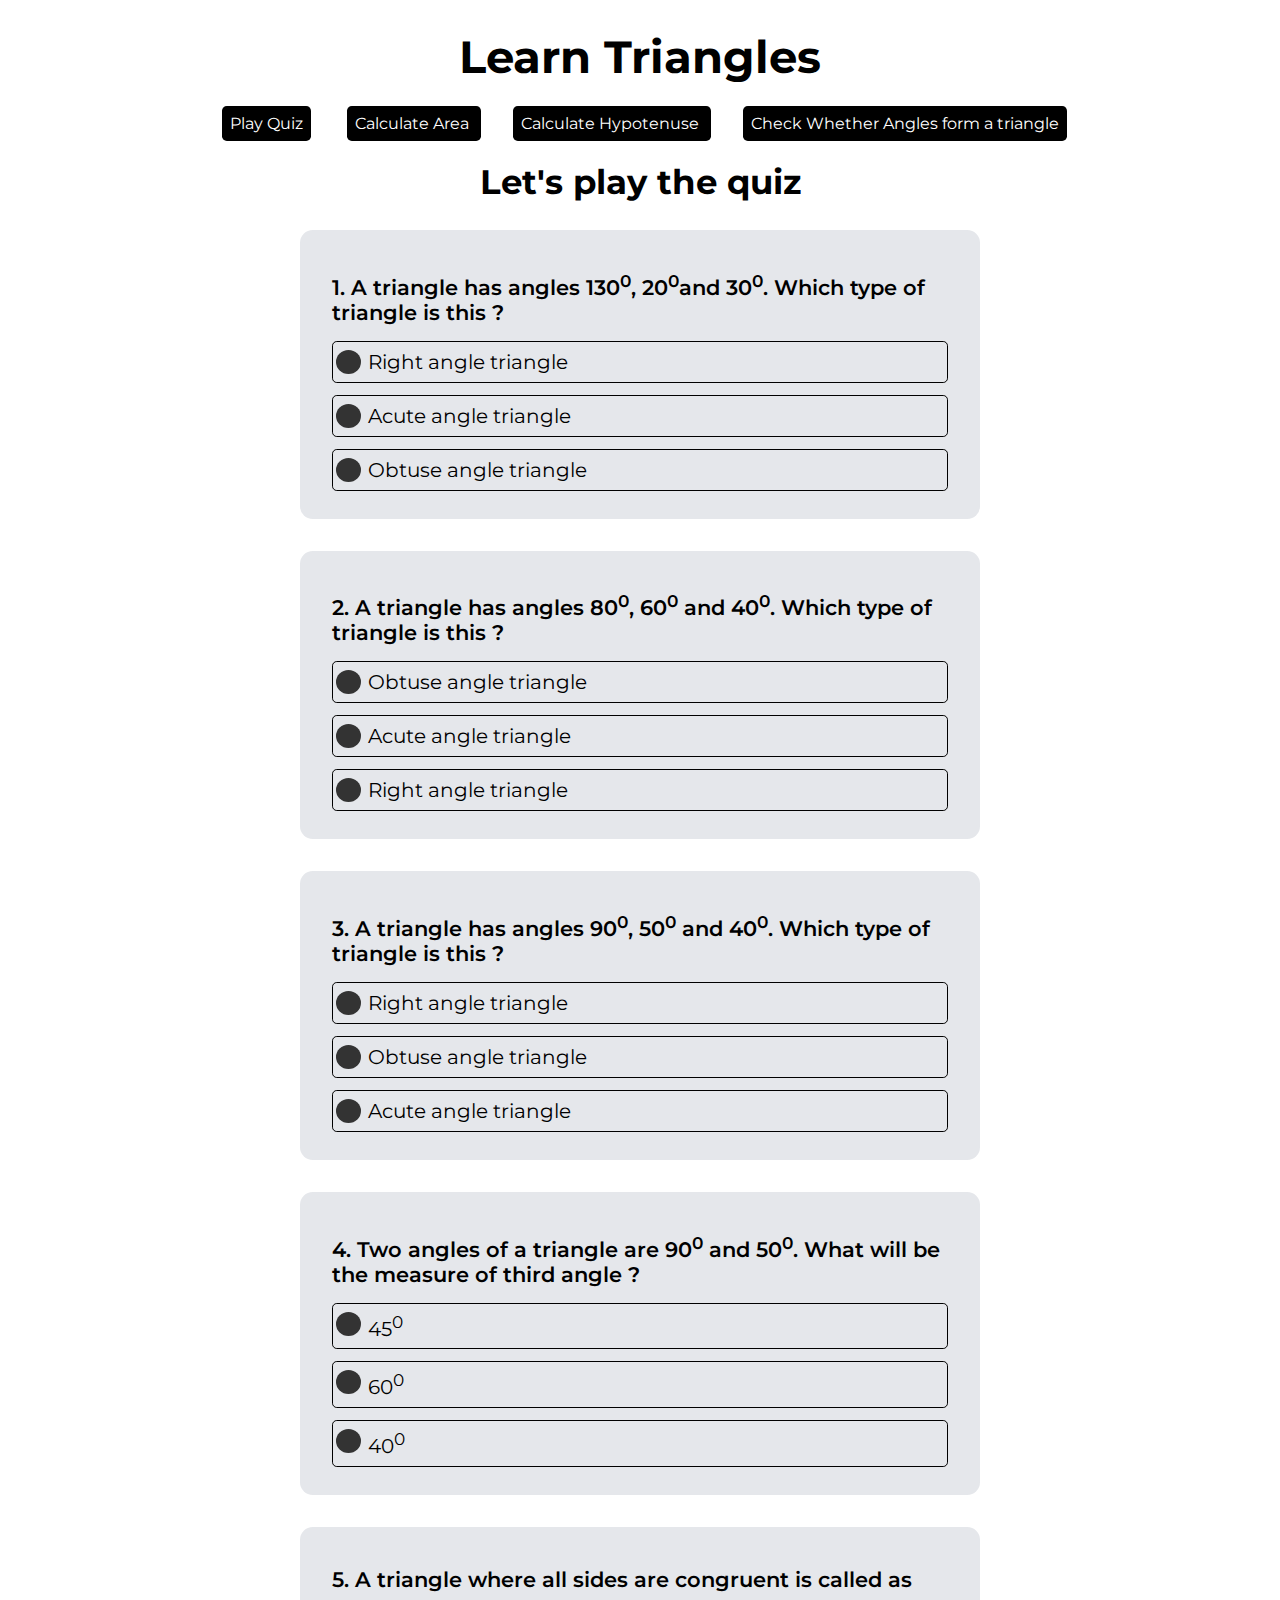
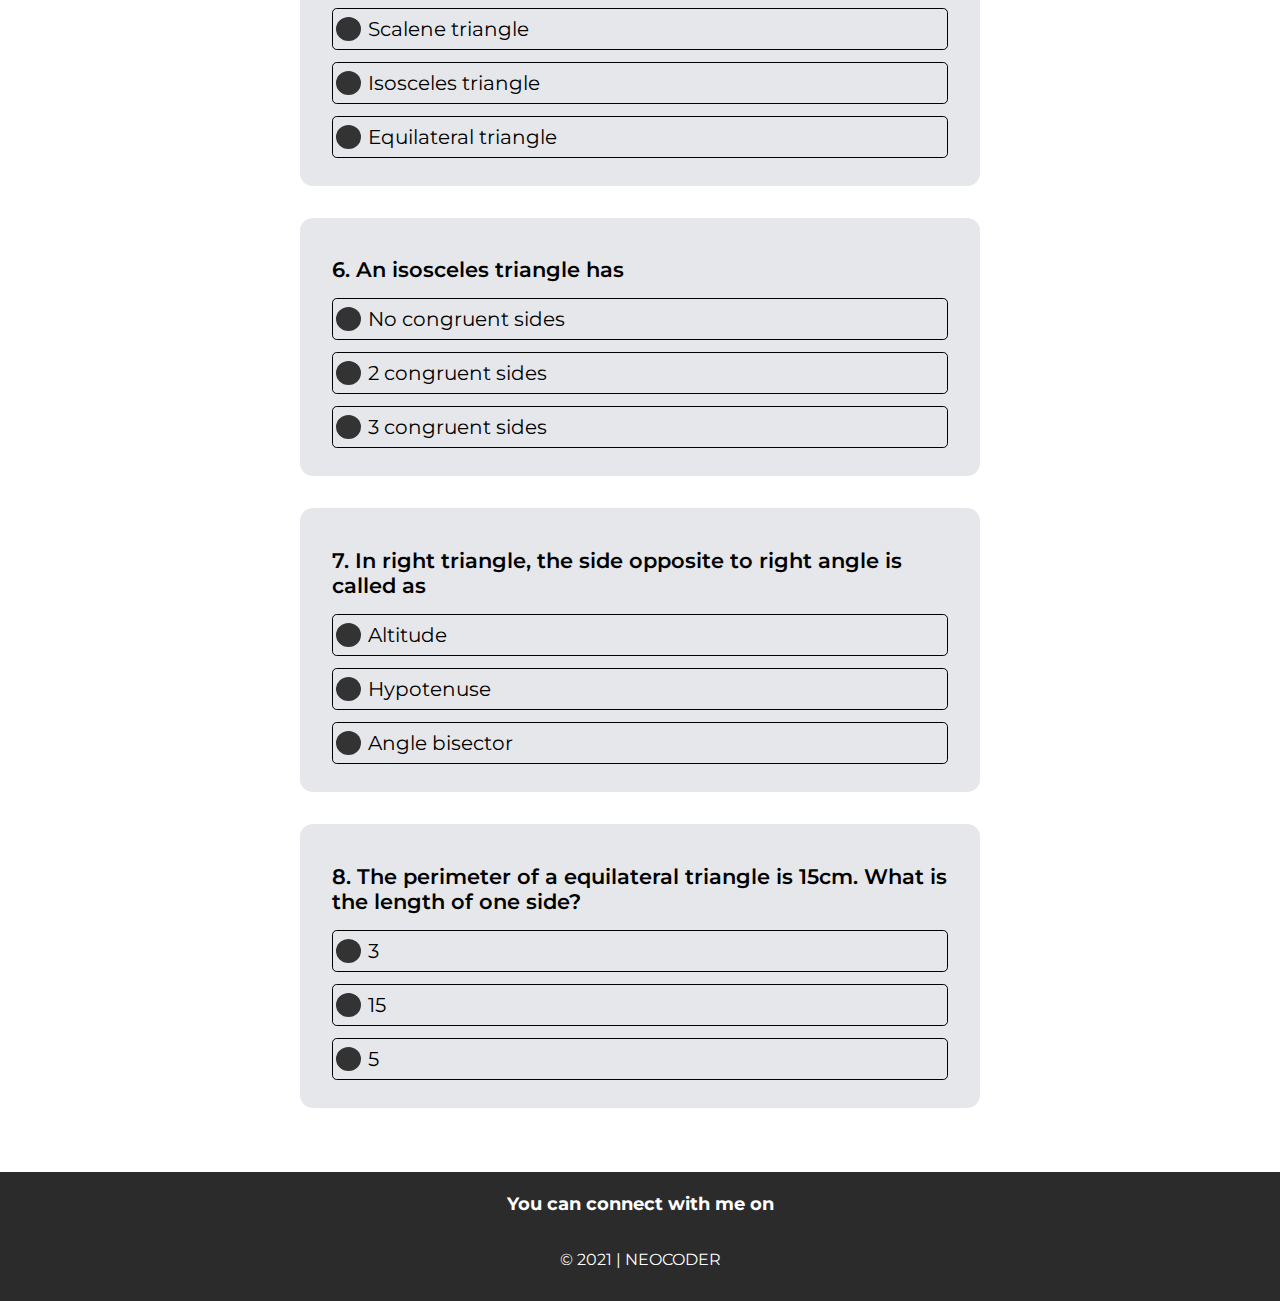
<file: index.html>
<!DOCTYPE html>
<html lang="en">
  <head>
    <meta charset="UTF-8" />
    <meta name="viewport" content="width=device-width, initial-scale=1.0" />
    <link
      rel="stylesheet"
      href="https://cdnjs.cloudflare.com/ajax/libs/font-awesome/5.15.1/css/all.min.css"
      integrity="sha512-+4zCK9k+qNFUR5X+cKL9EIR+ZOhtIloNl9GIKS57V1MyNsYpYcUrUeQc9vNfzsWfV28IaLL3i96P9sdNyeRssA=="
      crossorigin="anonymous"
    />
    <link rel="stylesheet" href="styles.css" />
    <title>learn triangles | play quiz</title>
  </head>
  <body>
    <nav id="navigation-container">
      <div id="heading">
        <h1>Learn Triangles</h1>
      </div>
      <ul id="non-bullet-list">
        <li id="list-item-inline"><a href="index.html">Play Quiz</a></li>
        <li id="list-item-inline">
          <a href="calcArea.html">Calculate Area</a>
        </li>
        <li id="list-item-inline">
          <a href="calcHypo.html">Calculate Hypotenuse</a>
        </li>
        <li id="list-item-inline">
          <a href="checkAngles.html">Check Whether Angles form a triangle</a>
        </li>
      </ul>
    </nav>

    <header id="heading-title">
      <h2>Let's play the quiz</h2>
    </header>
    <form id="form-quiz">
      <div class="quiz-content">
        <div class="display-status">
          <h2 class="resultMsg"></h2>
          <h2 class="score"></h2>
        </div>

        <label class="quiz-question"
          >1. A triangle has angles 130<sup>0</sup>, 20<sup>0</sup>and
          30<sup>0</sup>. Which type of triangle is this ?</label
        >
        <div class="content-one">
          <label class="label"
            ><input
              type="radio"
              required
              name="ques1Options"
              value="Right angle triangle"
            />
            Right angle triangle <span class="checkmark"></span>
          </label>

          <label class="label"
            ><input
              type="radio"
              required
              name="ques1Options"
              value="Acute angle triangle" />
            Acute angle triangle <span class="checkmark"></span
          ></label>

          <label class="label"
            ><input
              type="radio"
              required
              name="ques1Options"
              value="Obtuse angle triangle" />
            Obtuse angle triangle <span class="checkmark"></span
          ></label>
        </div>
        <div class="correct">
          <div class="new-answer wrongOne">
            <i class="fas fa-window-close"></i>
            Right angle triangle <span class="checkmark"></span>
          </div>

          <div class="new-answer wrongOne">
            <i class="fas fa-window-close"></i>
            Acute angle triangle <span class="checkmark"></span>
          </div>

          <div class="new-answer correctOne">
            <i class="fas fa-check-square"></i>
            Obtuse angle triangle <span class="checkmark"></span>
          </div>
        </div>
      </div>
      <div class="quiz-content">
        <div class="display-status">
          <h2 class="resultMsg"></h2>
          <h2 class="score"></h2>
        </div>
        <label class="quiz-question"
          >2. A triangle has angles 80<sup>0</sup>, 60<sup>0</sup> and
          40<sup>0</sup>. Which type of triangle is this ?</label
        >
        <div class="content-one">
          <label class="label"
            ><input
              type="radio"
              required
              name="ques2Options"
              value="Obtuse angle triangle" />
            Obtuse angle triangle <span class="checkmark"></span
          ></label>

          <label class="label"
            ><input
              type="radio"
              required
              name="ques2Options"
              value="Acute angle triangle" />
            Acute angle triangle <span class="checkmark"></span
          ></label>

          <label class="label"
            ><input
              type="radio"
              required
              name="ques2Options"
              value="Right angle triangle" />
            Right angle triangle <span class="checkmark"></span
          ></label>
        </div>
        <div class="correct">
          <div class="new-answer wrongOne">
            <i class="fas fa-window-close"></i>
            Obtuse angle triangle <span class="checkmark"></span>
          </div>

          <div class="new-answer correctOne">
            <i class="fas fa-check-square"></i>
            Acute angle triangle <span class="checkmark"></span>
          </div>

          <div class="new-answer wrongOne">
            <i class="fas fa-window-close"></i>
            Right angle triangle <span class="checkmark"></span>
          </div>
        </div>
      </div>
      <div class="quiz-content">
        <div class="display-status">
          <h2 class="resultMsg"></h2>
          <h2 class="score"></h2>
        </div>
        <label class="quiz-question"
          >3. A triangle has angles 90<sup>0</sup>, 50<sup>0</sup> and
          40<sup>0</sup>. Which type of triangle is this ?</label
        >
        <div class="content-one">
          <label class="label"
            ><input
              type="radio"
              required
              name="ques3Options"
              value="Right angle triangle" />
            Right angle triangle <span class="checkmark"></span
          ></label>

          <label class="label"
            ><input
              type="radio"
              required
              name="ques3Options"
              value="Obtuse angle triangle" />
            Obtuse angle triangle <span class="checkmark"></span
          ></label>

          <label class="label"
            ><input
              type="radio"
              required
              name="ques3Options"
              value="Acute angle triangle" />
            Acute angle triangle <span class="checkmark"></span
          ></label>
        </div>
        <div class="correct">
          <div class="new-answer correctOne">
            <i class="fas fa-check-square"></i> Right angle triangle
            <span class="checkmark"></span>
          </div>

          <div class="new-answer wrongOne">
            <i class="fas fa-window-close"></i>
            Obtuse angle triangle <span class="checkmark"></span>
          </div>

          <div class="new-answer wrongOne">
            <i class="fas fa-window-close"></i>
            Acute angle triangle <span class="checkmark"></span>
          </div>
        </div>
      </div>
      <div class="quiz-content">
        <div class="display-status">
          <h2 class="resultMsg"></h2>
          <h2 class="score"></h2>
        </div>
        <label class="quiz-question"
          >4. Two angles of a triangle are 90<sup>0</sup> and 50<sup>0</sup>.
          What will be the measure of third angle ?</label
        >
        <div class="content-one">
          <label class="label"
            ><input
              type="radio"
              required
              name="ques4Options"
              value="45 degree" />
            45<sup>0</sup> <span class="checkmark"></span
          ></label>

          <label class="label"
            ><input
              type="radio"
              required
              name="ques4Options"
              value="60 degree" />
            60<sup>0</sup> <span class="checkmark"></span
          ></label>

          <label class="label"
            ><input
              type="radio"
              required
              name="ques4Options"
              value="40 degree" />
            40<sup>0</sup><span class="checkmark"></span
          ></label>
        </div>
        <div class="correct">
          <div class="new-answer wrongOne">
            <i class="fas fa-window-close"></i>
            45<sup>0</sup> <span class="checkmark"></span>
          </div>

          <div class="new-answer wrongOne">
            <i class="fas fa-window-close"></i>
            60<sup>0</sup> <span class="checkmark"></span>
          </div>

          <div class="new-answer correctOne">
            <i class="fas fa-check-square"></i>
            40<sup>0</sup> <span class="checkmark"></span>
          </div>
        </div>
      </div>
      <div class="quiz-content">
        <div class="display-status">
          <h2 class="resultMsg"></h2>
          <h2 class="score"></h2>
        </div>
        <label class="quiz-question"
          >5. A triangle where all sides are congruent is called as
        </label>

        <div class="content-one">
          <label class="label"
            ><input
              type="radio"
              required
              name="ques5Options"
              value="Scalene triangle" />
            Scalene triangle <span class="checkmark"></span
          ></label>

          <label class="label"
            ><input
              type="radio"
              required
              name="ques5Options"
              value="Isosceles triangle" />
            Isosceles triangle <span class="checkmark"></span
          ></label>

          <label class="label"
            ><input
              type="radio"
              required
              name="ques5Options"
              value="Equilateral triangle" />
            Equilateral triangle <span class="checkmark"></span
          ></label>
        </div>
        <div class="correct">
          <div class="new-answer wrongOne">
            <i class="fas fa-window-close"></i>
            Scalene triangle <span class="checkmark"></span>
          </div>

          <div class="new-answer wrongOne">
            <i class="fas fa-window-close"></i>
            Isosceles triangle <span class="checkmark"></span>
          </div>

          <div class="new-answer correctOne">
            <i class="fas fa-check-square"></i>
            Equilateral triangle <span class="checkmark"></span>
          </div>
        </div>
      </div>
      <div class="quiz-content">
        <div class="display-status">
          <h2 class="resultMsg"></h2>
          <h2 class="score"></h2>
        </div>
        <label class="quiz-question">6. An isosceles triangle has </label>

        <div class="content-one">
          <label class="label"
            ><input
              type="radio"
              required
              name="ques6Options"
              value="No congruent sides" />
            No congruent sides <span class="checkmark"></span
          ></label>

          <label class="label"
            ><input
              type="radio"
              required
              name="ques6Options"
              value="2 congruent sides" />
            2 congruent sides <span class="checkmark"></span
          ></label>

          <label class="label"
            ><input
              type="radio"
              required
              name="ques6Options"
              value="3 congruent sides" />
            3 congruent sides <span class="checkmark"></span
          ></label>
        </div>
        <div class="correct">
          <div class="new-answer wrongOne">
            <i class="fas fa-window-close"></i>
            No congruent sides <span class="checkmark"></span>
          </div>

          <div class="new-answer correctOne">
            <i class="fas fa-check-square"></i>
            2 congruent sides <span class="checkmark"></span>
          </div>

          <div class="new-answer wrongOne">
            <i class="fas fa-window-close"></i>
            3 congruent sides <span class="checkmark"></span>
          </div>
        </div>
      </div>
      <div class="quiz-content">
        <div class="display-status">
          <h2 class="resultMsg"></h2>
          <h2 class="score"></h2>
        </div>
        <label class="quiz-question"
          >7. In right triangle, the side opposite to right angle is called as
        </label>

        <div class="content-one">
          <label class="label"
            ><input
              type="radio"
              required
              name="ques7Options"
              value="Altitude" />
            Altitude <span class="checkmark"></span
          ></label>

          <label class="label"
            ><input
              type="radio"
              required
              name="ques7Options"
              value="Hypotenuse" />
            Hypotenuse <span class="checkmark"></span
          ></label>

          <label class="label"
            ><input
              type="radio"
              required
              name="ques7Options"
              value="Angle bisector" />
            Angle bisector <span class="checkmark"></span
          ></label>
        </div>
        <div class="correct">
          <div class="new-answer wrongOne">
            <i class="fas fa-window-close"></i>
            Altitude<span class="checkmark"></span>
          </div>

          <div class="new-answer correctOne">
            <i class="fas fa-check-square"></i>
            Hypotenuse <span class="checkmark"></span>
          </div>

          <div class="new-answer wrongOne">
            <i class="fas fa-window-close"></i>
            Angle bisector <span class="checkmark"></span>
          </div>
        </div>
      </div>
      <div class="quiz-content">
        <div class="display-status">
          <h2 class="resultMsg"></h2>
          <h2 class="score"></h2>
        </div>
        <label class="quiz-question"
          >8. The perimeter of a equilateral triangle is 15cm. What is the
          length of one side?
        </label>
        <div class="content-one">
          <label class="label"
            ><input type="radio" required name="ques8Options" value="3" /> 3
            <span class="checkmark"></span
          ></label>

          <label class="label"
            ><input type="radio" required name="ques8Options" value="15" /> 15
            <span class="checkmark"></span
          ></label>

          <label class="label"
            ><input type="radio" required name="ques8Options" value="5" /> 5
            <span class="checkmark"></span
          ></label>
        </div>
        <div class="correct">
          <div class="new-answer wrongOne">
            <i class="fas fa-window-close"></i>
            3 <span class="checkmark"></span>
          </div>

          <div class="new-answer wrongOne">
            <i class="fas fa-window-close"></i>
            15 <span class="checkmark"></span>
          </div>

          <div class="new-answer correctOne">
            <i class="fas fa-check-square"></i>
            5 <span class="checkmark"></span>
          </div>
        </div>
      </div>
    </form>

    <h4 class="resultTxt"></h4>

    <footer class="footer">
      <div class="footer-header">You can connect with me on</div>
      <div class="social social-icons">
        <a
          target="_blank"
          href="https://www.linkedin.com/in/ganesh-gajula-5ab558170/"
          ><i class="fab fa-linkedin-in fa-2x"></i
        ></a>
        <a target="_blank" href="https://twitter.com/GaneshGajula18"
          ><i class="fab fa-twitter fa-2x"></i
        ></a>
        <a target="_blank" href="https://github.com/ganeshgajula"
          ><i class="fab fa-github fa-2x"></i
        ></a>
        <a target="_blank" href="https://dev.to/ganeshgajula"
          ><i class="fab fa-dev fa-2x"></i
        ></a>
      </div>
      <p>&copy; 2021 | NEOCODER</p>
    </footer>
    <script src="app.js"></script>
  </body>
</html>
</file>
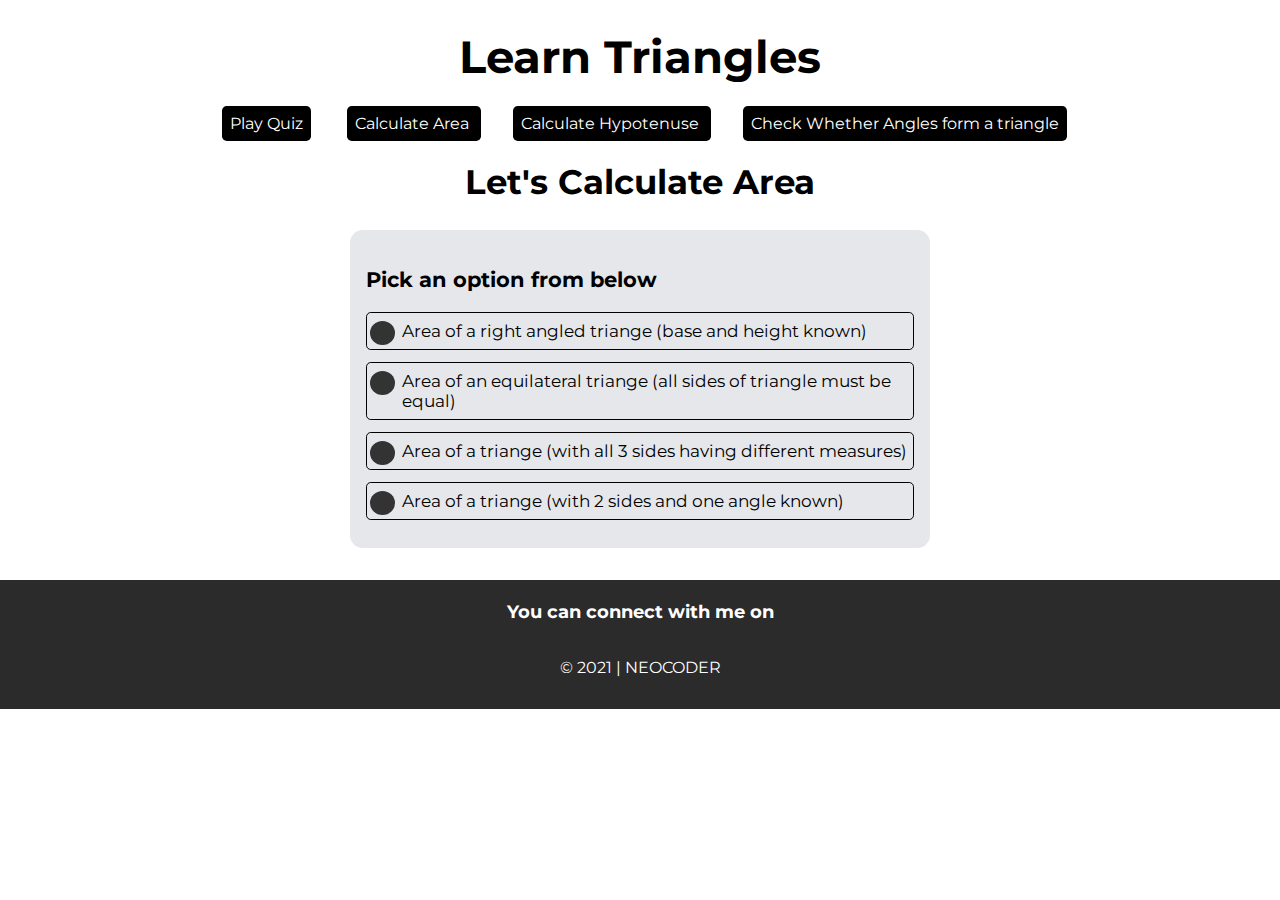
<file: calcArea.html>
<!DOCTYPE html>
<html lang="en">
  <head>
    <meta charset="UTF-8" />
    <meta name="viewport" content="width=device-width, initial-scale=1.0" />
    <link
      rel="stylesheet"
      href="https://cdnjs.cloudflare.com/ajax/libs/font-awesome/5.15.1/css/all.min.css"
      integrity="sha512-+4zCK9k+qNFUR5X+cKL9EIR+ZOhtIloNl9GIKS57V1MyNsYpYcUrUeQc9vNfzsWfV28IaLL3i96P9sdNyeRssA=="
      crossorigin="anonymous"
    />
    <link rel="stylesheet" href="styles.css" />
    <title>learn triangles</title>
  </head>
  <body>
    <nav id="navigation-container">
      <div id="heading">
        <h1>Learn Triangles</h1>
      </div>
      <ul id="non-bullet-list">
        <li id="list-item-inline"><a href="index.html">Play Quiz</a></li>
        <li id="list-item-inline">
          <a href="calcArea.html">Calculate Area</a>
        </li>
        <li id="list-item-inline">
          <a href="calcHypo.html">Calculate Hypotenuse</a>
        </li>
        <li id="list-item-inline">
          <a href="checkAngles.html">Check Whether Angles form a triangle</a>
        </li>
      </ul>
    </nav>
    <header id="heading-title">
      <h2>Let's Calculate Area</h2>
    </header>
    <section id="area-section">
      <p>Pick an option from below</p>
      <label class="label"
        ><input type="radio" required name="options" value="first" />
        Area of a right angled triange (base and height known)
        <span class="checkmark"></span
      ></label>
      <label class="label"
        ><input type="radio" required name="options" value="second" /> Area of
        an equilateral triange (all sides of triangle must be equal)
        <span class="checkmark"></span
      ></label>
      <label class="label"
        ><input type="radio" required name="options" value="third" /> Area of a
        triange (with all 3 sides having different measures)
        <span class="checkmark"></span
      ></label>
      <label class="label"
        ><input type="radio" required name="options" value="four" /> Area of a
        triange (with 2 sides and one angle known)
        <span class="checkmark"></span
      ></label>
    </section>
    <section id="outputContentOne">
      <div class="output">
        <h3>Area of a right angled triangle</h3>
        <img src="/right-angled-triangle.png" alt="right-angle-triangle" />
        <p>The formula to calculate the area of right angled triangle is</p>
        <h4>Formula: 1/2 x base x height</h4>
        <form class="calcArea">
          <input
            type="number"
            class="base values"
            min="1"
            placeholder="Enter base"
            required
          />

          <input
            type="number"
            class="height values"
            min="1"
            placeholder="Enter height"
            required
          />
          <button class="calcAreaOne">Calculate</button>
        </form>
        <div>
          <h4 id="areaOneResult"></h4>
        </div>
      </div>
    </section>
    <section id="outputContentTwo">
      <div class="output">
        <h3>Area of an equilateral triangle</h3>
        <img src="/equilateral-triangle.png" alt="equilateral-triangle" />
        <p>The formula to calculate the area of equilateral triangle is</p>
        <h4>Formula: (√3)/4 × side <sup>2</sup></h4>
        <form class="calcArea">
          <input
            type="number"
            class="side values"
            min="1"
            required
            placeholder="Enter side"
          />
          <button class="calcAreaTwo">Calculate</button>
        </form>
        <div>
          <h4 id="areaTwoResult"></h4>
        </div>
      </div>
    </section>
    <section id="outputContentThree">
      <div class="output">
        <h3>Area of a triangle (with 3 different sides)</h3>
        <img src="/scalene-triangle.png" alt="scalene-triangle" />
        <p>
          Area of triangle with 3 sides of different measures can be found using
          Heron's formula:
        </p>
        <h4>
          Formula: √( s(s-a)(s-b)(s-c) ) <br />
          where , s is semi-perimeter of the triangle : s = (a+b+c) / 2
        </h4>
        <form class="calcArea">
          <input
            type="number"
            class="sideOne"
            min="1"
            required
            placeholder="sideOne value"
          />
          <input
            type="number"
            class="sideTwo"
            min="1"
            required
            placeholder="sideTwo value"
          />
          <input
            type="number"
            class="sideThree"
            min="1"
            required
            placeholder="sideThree value"
          />
          <button class="calcAreaThree">Calculate</button>
        </form>
        <div>
          <h4 id="areaThreeResult"></h4>
        </div>
      </div>
    </section>
    <section id="outputContentFour">
      <div class="output">
        <h3>Area of a triangle (with 2 sides and one angle known)</h3>
        <img src="/two-sides-one-angle-triangle.gif" alt="triangle" />
        <p>
          Area of triangle with 2 sides and an angle included between them known
          can be found by:
        </p>
        <h4>
          Formula: Area (∆ABC) = ½ bc sin A
          <br />
          where , b & c are sides of a triangle and ∠A is an angle between them.
        </h4>

        <form class="calcArea">
          <input
            type="number"
            class="angleA value"
            min="1"
            max="180"
            required
            placeholder="Enter angle in degrees"
          />

          <input
            type="number"
            class="sideB value"
            min="1"
            required
            placeholder="Enter side one value"
          />

          <input
            type="number"
            class="sideC value"
            min="1"
            required
            placeholder="Enter side two value"
          />
          <button class="calcAreaFour" type="submit">Calculate</button>
        </form>
        <div>
          <h4 id="areaFourResult"></h4>
        </div>
      </div>
    </section>

    <footer class="footer">
      <div class="footer-header">You can connect with me on</div>
      <div class="social social-icons">
        <a
          target="_blank"
          href="https://www.linkedin.com/in/ganesh-gajula-5ab558170/"
          ><i class="fab fa-linkedin-in fa-2x"></i
        ></a>
        <a target="_blank" href="https://twitter.com/GaneshGajula18"
          ><i class="fab fa-twitter fa-2x"></i
        ></a>
        <a target="_blank" href="https://github.com/ganeshgajula"
          ><i class="fab fa-github fa-2x"></i
        ></a>
        <a target="_blank" href="https://dev.to/ganeshgajula"
          ><i class="fab fa-dev fa-2x"></i
        ></a>
      </div>
      <p>&copy; 2021 | NEOCODER</p>
    </footer>
    <script src="calcArea.js"></script>
  </body>
</html>
</file>
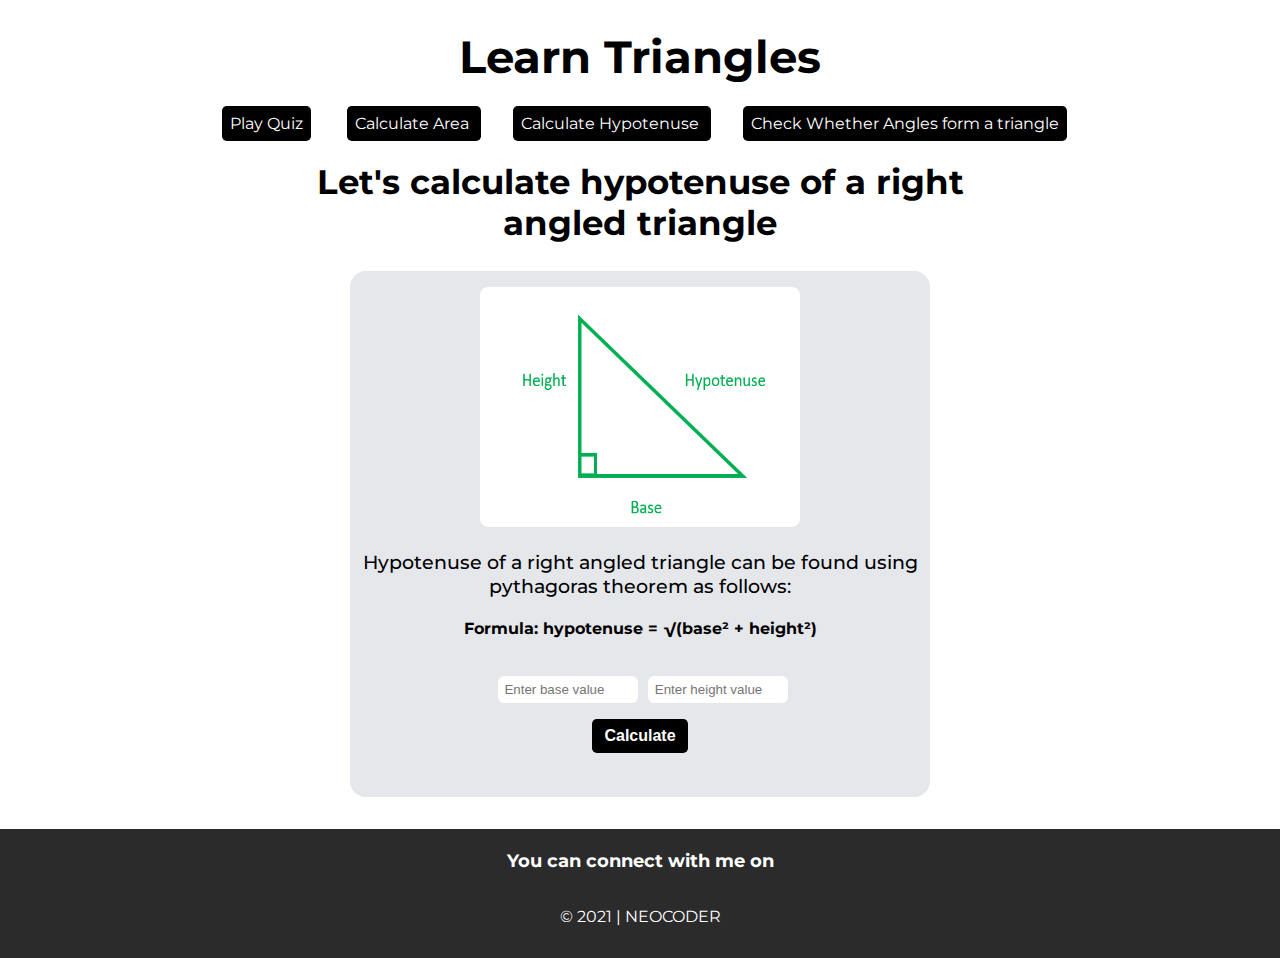
<file: calcHypo.html>
<!DOCTYPE html>
<html lang="en">
  <head>
    <meta charset="UTF-8" />
    <meta name="viewport" content="width=device-width, initial-scale=1.0" />
    <link
      rel="stylesheet"
      href="https://cdnjs.cloudflare.com/ajax/libs/font-awesome/5.15.1/css/all.min.css"
      integrity="sha512-+4zCK9k+qNFUR5X+cKL9EIR+ZOhtIloNl9GIKS57V1MyNsYpYcUrUeQc9vNfzsWfV28IaLL3i96P9sdNyeRssA=="
      crossorigin="anonymous"
    />
    <link rel="stylesheet" href="styles.css" />
    <title>learn triangles</title>
  </head>
  <body>
    <nav id="navigation-container">
      <div id="heading">
        <h1>Learn Triangles</h1>
      </div>
      <ul id="non-bullet-list">
        <li id="list-item-inline"><a href="index.html">Play Quiz</a></li>
        <li id="list-item-inline">
          <a href="calcArea.html">Calculate Area</a>
        </li>
        <li id="list-item-inline">
          <a href="calcHypo.html">Calculate Hypotenuse</a>
        </li>
        <li id="list-item-inline">
          <a href="checkAngles.html">Check Whether Angles form a triangle</a>
        </li>
      </ul>
    </nav>
    <header id="heading-title">
      <h2>Let's calculate hypotenuse of a right angled triangle</h2>
    </header>
    <section id="hypo-section">
      <div>
        <img src="/right-angle-triangle.png" alt="right-angle-triangle" />
        <p>
          Hypotenuse of a right angled triangle can be found using pythagoras
          theorem as follows:
        </p>
        <h4>Formula: hypotenuse = √(base² + height²)</h4>

        <form id="hypo-form">
          <input
            type="number"
            id="hypoBase"
            min="1"
            required
            placeholder="Enter base value"
          />

          <input
            type="number"
            id="hypoHeight"
            min="1"
            required
            placeholder="Enter height value"
          />

          <button class="submitBtn">Calculate</button>
        </form>
        <div>
          <h4 id="calcHypo"></h4>
        </div>
      </div>
    </section>
    <footer class="footer">
      <div class="footer-header">You can connect with me on</div>
      <div class="social social-icons">
        <a
          target="_blank"
          href="https://www.linkedin.com/in/ganesh-gajula-5ab558170/"
          ><i class="fab fa-linkedin-in fa-2x"></i
        ></a>
        <a target="_blank" href="https://twitter.com/GaneshGajula18"
          ><i class="fab fa-twitter fa-2x"></i
        ></a>
        <a target="_blank" href="https://github.com/ganeshgajula"
          ><i class="fab fa-github fa-2x"></i
        ></a>
        <a target="_blank" href="https://dev.to/ganeshgajula"
          ><i class="fab fa-dev fa-2x"></i
        ></a>
      </div>
      <p>&copy; 2021 | NEOCODER</p>
    </footer>

    <script src="calcHypo.js"></script>
  </body>
</html>
</file>
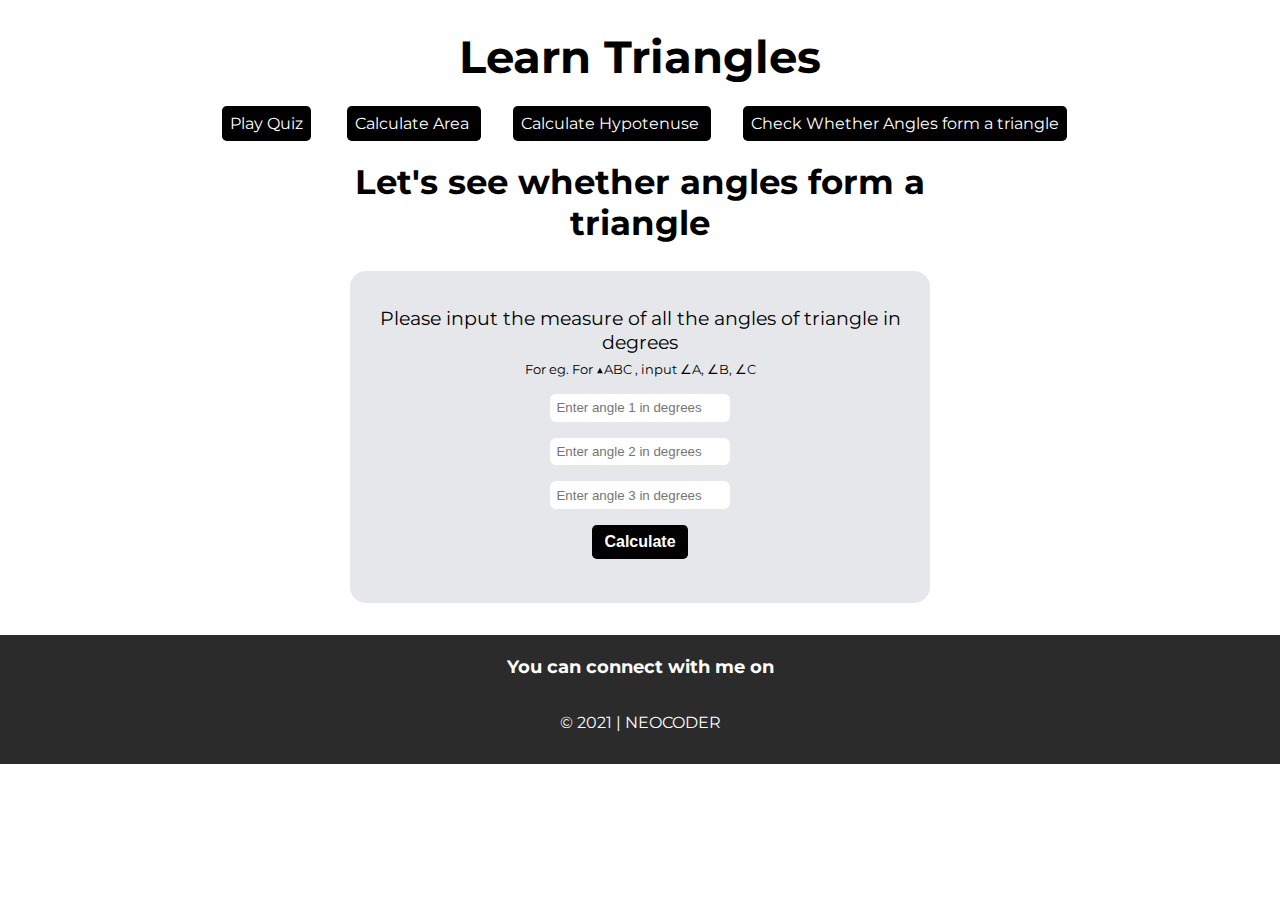
<file: checkAngles.html>
<!DOCTYPE html>
<html lang="en">
  <head>
    <meta charset="UTF-8" />
    <meta name="viewport" content="width=device-width, initial-scale=1.0" />
    <link
      rel="stylesheet"
      href="https://cdnjs.cloudflare.com/ajax/libs/font-awesome/5.15.1/css/all.min.css"
      integrity="sha512-+4zCK9k+qNFUR5X+cKL9EIR+ZOhtIloNl9GIKS57V1MyNsYpYcUrUeQc9vNfzsWfV28IaLL3i96P9sdNyeRssA=="
      crossorigin="anonymous"
    />
    <link rel="stylesheet" href="styles.css" />
    <title>learn triangles</title>
  </head>
  <body>
    <nav id="navigation-container">
      <div id="heading">
        <h1>Learn Triangles</h1>
      </div>
      <ul id="non-bullet-list">
        <li id="list-item-inline"><a href="index.html">Play Quiz</a></li>
        <li id="list-item-inline">
          <a href="calcArea.html">Calculate Area</a>
        </li>
        <li id="list-item-inline">
          <a href="calcHypo.html">Calculate Hypotenuse</a>
        </li>
        <li id="list-item-inline">
          <a href="checkAngles.html">Check Whether Angles form a triangle</a>
        </li>
      </ul>
    </nav>
    <header id="heading-title">
      <h2>Let's see whether angles form a triangle</h2>
    </header>
    <section id="angles-section">
      <p class="example-msg">
        Please input the measure of all the angles of triangle in degrees
      </p>
      <small class="example">For eg. For ▲ABC , input ∠A, ∠B, ∠C </small>
      <form id="angles-form">
        <input
          type="number"
          id="angleA"
          min="1"
          max="180"
          required
          placeholder="Enter angle 1 in degrees"
        />

        <input
          type="number"
          id="angleB"
          min="1"
          max="180"
          required
          placeholder="Enter angle 2 in degrees"
        />

        <input
          type="number"
          id="angleC"
          min="1"
          max="180"
          required
          placeholder="Enter angle 3 in degrees"
        />
        <button class="submitBtn">Calculate</button>
      </form>
      <div>
        <h4 id="anglesSum"></h4>
      </div>
    </section>
    <footer class="footer">
      <div class="footer-header">You can connect with me on</div>
      <div class="social social-icons">
        <a
          target="_blank"
          href="https://www.linkedin.com/in/ganesh-gajula-5ab558170/"
          ><i class="fab fa-linkedin-in fa-2x"></i
        ></a>
        <a target="_blank" href="https://twitter.com/GaneshGajula18"
          ><i class="fab fa-twitter fa-2x"></i
        ></a>
        <a target="_blank" href="https://github.com/ganeshgajula"
          ><i class="fab fa-github fa-2x"></i
        ></a>
        <a target="_blank" href="https://dev.to/ganeshgajula"
          ><i class="fab fa-dev fa-2x"></i
        ></a>
      </div>
      <p>&copy; 2021 | NEOCODER</p>
    </footer>
    <script src="checkAngles.js"></script>
  </body>
</html>
</file>
<file: styles.css>
@import url("https://fonts.googleapis.com/css2?family=Montserrat:wght@400;700&display=swap");

* {
  box-sizing: border-box;
}

body {
  font-family: "Montserrat", sans-serif;
  background: url("https://images.unsplash.com/photo-1454117096348-e4abbeba002c?ixid=MXwxMjA3fDB8MHxwaG90by1wYWdlfHx8fGVufDB8fHw%3D&ixlib=rb-1.2.1&auto=format&fit=crop&w=750&q=80")
    no-repeat center center/cover;
  /* color: #fff; */
  margin: 0;
}

nav {
  margin: auto;
  text-align: center;
}

header {
  max-width: 680px;
  margin: auto;
  text-align: center;
}

section {
  max-width: 580px;
  margin: auto;
}

#non-bullet-list {
  list-style: none;
}

#list-item-inline {
  display: inline;
  margin-right: 2rem;
  background-color: black;
  padding: 0.5rem;
  border-radius: 0.3rem;
}

a {
  color: #fff;
  text-decoration: none;
}

#form-quiz {
  max-width: 680px;
  margin: auto;
}

.quiz-content {
  margin-bottom: 2rem;
}

.label {
  display: block;
  position: relative;
  padding-left: 35px;
  margin-bottom: 12px;
  cursor: pointer;
  font-size: 20px;
  -webkit-user-select: none;
  -moz-user-select: none;
  -ms-user-select: none;
  user-select: none;
}

/* Hide the browser's default checkbox */
.label input {
  position: absolute;
  opacity: 0;
  cursor: pointer;
  height: 0;
  width: 0;
}

/* Create a custom checkbox */
.checkmark {
  position: absolute;
  top: 0.5rem;
  left: 0;
  height: 24px;
  width: 25px;
  background-color: #333;
  border-radius: 50%;
  margin-left: 3px;
}

/* On mouse-over, add a grey background color */
.label:hover input ~ .checkmark {
  background-color: #fff;
}

/* When the checkbox is checked, add a blue background */
.label input:checked ~ .checkmark {
  background-color: #2196f3;
}

/* Create the checkmark/indicator (hidden when not checked) */
.checkmark:after {
  content: "";
  position: absolute;
  display: none;
}

/* Show the checkmark when checked */
.label input:checked ~ .checkmark:after {
  display: block;
}

/* Style the checkmark/indicator */
.label .checkmark:after {
  left: 9px;
  top: 5px;
  width: 5px;
  height: 10px;
  border: solid white;
  border-width: 0 3px 3px 0;
  transform: rotate(45deg);
}

.new-answer {
  padding: 0.8rem;
  /* border: 1px solid black; */
  margin-top: 0.2rem 0;
  margin-bottom: 0.6rem;
  border-radius: 0.4rem;
  color: #fff;
  font-weight: 600;
  font-size: 1.1rem;
}

.wrongOne {
  background-color: red;
}

.correctOne {
  background-color: green;
}

.quiz-question {
  font-size: 1.3rem;
  font-weight: 600;
}

.content-one {
  margin-top: 1rem;
}

.quiz-content {
  /* border: 1px solid #333; */
  background-color: #e5e7eb;
  padding: 1rem 2rem;
  padding-top: 0px;
  border-radius: 0.8rem;
}

.display-status {
  display: flex;
  justify-content: space-between;
}

.correct {
  margin-top: 1rem;
}

.label {
  padding-top: 0.5rem;
  padding-bottom: 0.5rem;
  border-radius: 0.3rem;
  display: block;
  border: 1px solid black;
}

.resultTxt {
  font-size: 3rem;
  text-align: center;
}

#heading h1 {
  font-size: 2.8rem;
}

#heading-title h2 {
  font-size: 2.1rem;
}

#area-section {
  background-color: #e5e7eb;
  padding: 1rem;
  border-radius: 0.8rem;
}

#area-section p {
  font-weight: bold;
  font-size: 1.3rem;
}

#area-section label {
  font-size: 1.05rem;
  cursor: pointer;
}

.output {
  text-align: center;
  background-color: #e5e7eb;
  border-radius: 1rem;
  margin-top: 2rem;
  padding: 0.2rem 0.5rem;
}

.output h3 {
  font-size: 1.5rem;
}

.output img {
  border-radius: 0.5rem;
}

.values {
  display: block;
  margin: 1rem auto;
  padding: 0.4rem;
  border-radius: 0.4rem;
  border: none;
}

/* button {
  cursor: pointer;
} */

button {
  display: block;
  margin: auto;
  padding: 0.5rem 0.8rem;
  border-radius: 0.3rem;
  border: none;
  color: #fff;
  background-color: black;
  font-size: 1rem;
  font-weight: 600;
  cursor: pointer;
}

.sideOne,
.sideTwo,
.sideThree,
#hypoBase,
#hypoHeight {
  margin: 1rem auto;
  padding: 0.4rem;
  border-radius: 0.4rem;
  border: none;
  width: 140px;
  margin-left: 0.4rem;
}

.value {
  margin: 1rem auto;
  padding: 0.4rem;
  border-radius: 0.4rem;
  border: none;
  width: 170px;
  margin-left: 0.4rem;
}

#angleA,
#angleB,
#angleC {
  display: block;
  margin: 1rem auto;
  padding: 0.4rem;
  border-radius: 0.4rem;
  border: none;
  width: 180px;
}

#areaOneResult,
#areaTwoResult,
#areaThreeResult,
#areaFourResult,
#calcHypo,
#anglesSum {
  font-size: 1.3rem;
}

img {
  height: 240px;
  width: 320px;
}

#hypo-section,
#angles-section {
  max-width: 580px;
  margin: auto;
  text-align: center;
  background-color: #e5e7eb;
  padding: 1rem 0.5rem;
  border-radius: 1rem;
}

#hypo-section img {
  border-radius: 0.5rem;
}

#hypo-section p {
  font-size: 1.2rem;
  font-weight: 500;
}

.example-msg {
  margin-bottom: 0.3rem;
  font-size: 1.2rem;
}

.output p {
  font-size: 1.2rem;
  font-weight: 500;
}

.output h4 {
  font-size: 1.1rem;
  font-weight: bold;
}

.footer {
  background-color: #2b2b2b;
  padding: 1rem;
  text-align: center;
  color: white;
  margin-top: 2rem;
}

.footer .link {
  color: white;
}

.footer .footer-header {
  margin-top: 0.3rem;
  font-weight: bold;
  font-size: large;
}

.footer ul {
  padding-inline-start: 0px;
}

.social {
  max-width: 600px;
  margin: auto;
  /* display: flex;
  justify-content: space-around; */
}

.social i {
  padding: 1rem 2rem;
  color: white;
}

.social .fa-linkedin-in:hover {
  color: #0072b1;
}
.social .fa-twitter:hover {
  color: #1da1f2;
}
.social .fa-github:hover {
  color: #211f1f;
}
.social .fa-dev:hover {
  color: #08090a;
}

@media (max-width: 359px) {
  #navigation-container {
    max-width: 260px;
    margin: auto;
  }
  #list-item-inline {
    display: block;
    margin-bottom: 1rem;
  }
  #heading-title,
  #form-quiz,
  #area-section,
  #hypo-section,
  #angles-section,
  .output {
    max-width: 260px;
    margin: auto;
  }

  img {
    height: 180px;
    width: 200px;
  }

  .display-status {
    display: flex;
    flex-direction: column;
  }

  .resultMsg {
    margin-bottom: 0;
  }

  .output {
    margin-top: 2rem;
  }

  .score {
    margin-top: 0.2rem;
  }

  .social i {
    padding: 0.8rem;
    color: white;
  }
}

@media (min-width: 360px) and (max-width: 548px) {
  #navigation-container {
    max-width: 355px;
    margin: auto;
  }

  #list-item-inline {
    display: block;
    margin-bottom: 1rem;
  }

  .quiz-content {
    padding: 0.5rem 0.8rem;
  }

  .resultTxt {
    font-size: 2.2rem;
  }

  img {
    height: 200px;
    width: 250px;
  }

  #heading-title,
  #form-quiz,
  #area-section,
  #hypo-section,
  #angles-section,
  .output {
    max-width: 350px;
    margin: auto;
  }

  .output {
    margin-top: 2rem;
  }

  .value {
    margin: 0.6rem auto;
  }

  .sideOne,
  .sideTwo,
  .sideThree,
  #hypoBase,
  #hypoHeight {
    display: block;
    margin: 1rem auto;
  }

  .social i {
    padding: 0.8rem;
    color: white;
  }
}

@media (min-width: 549px) and (max-width: 800px) {
  #navigation-container {
    max-width: 550px;
    margin: auto;
  }

  #list-item-inline {
    display: block;
    margin-bottom: 1rem;
  }

  #heading-title,
  #form-quiz,
  #area-section,
  #hypo-section,
  #angles-section,
  .output {
    max-width: 550px;
    margin: auto;
  }

  #area-section {
    margin-bottom: 2rem;
  }
}
</file>
